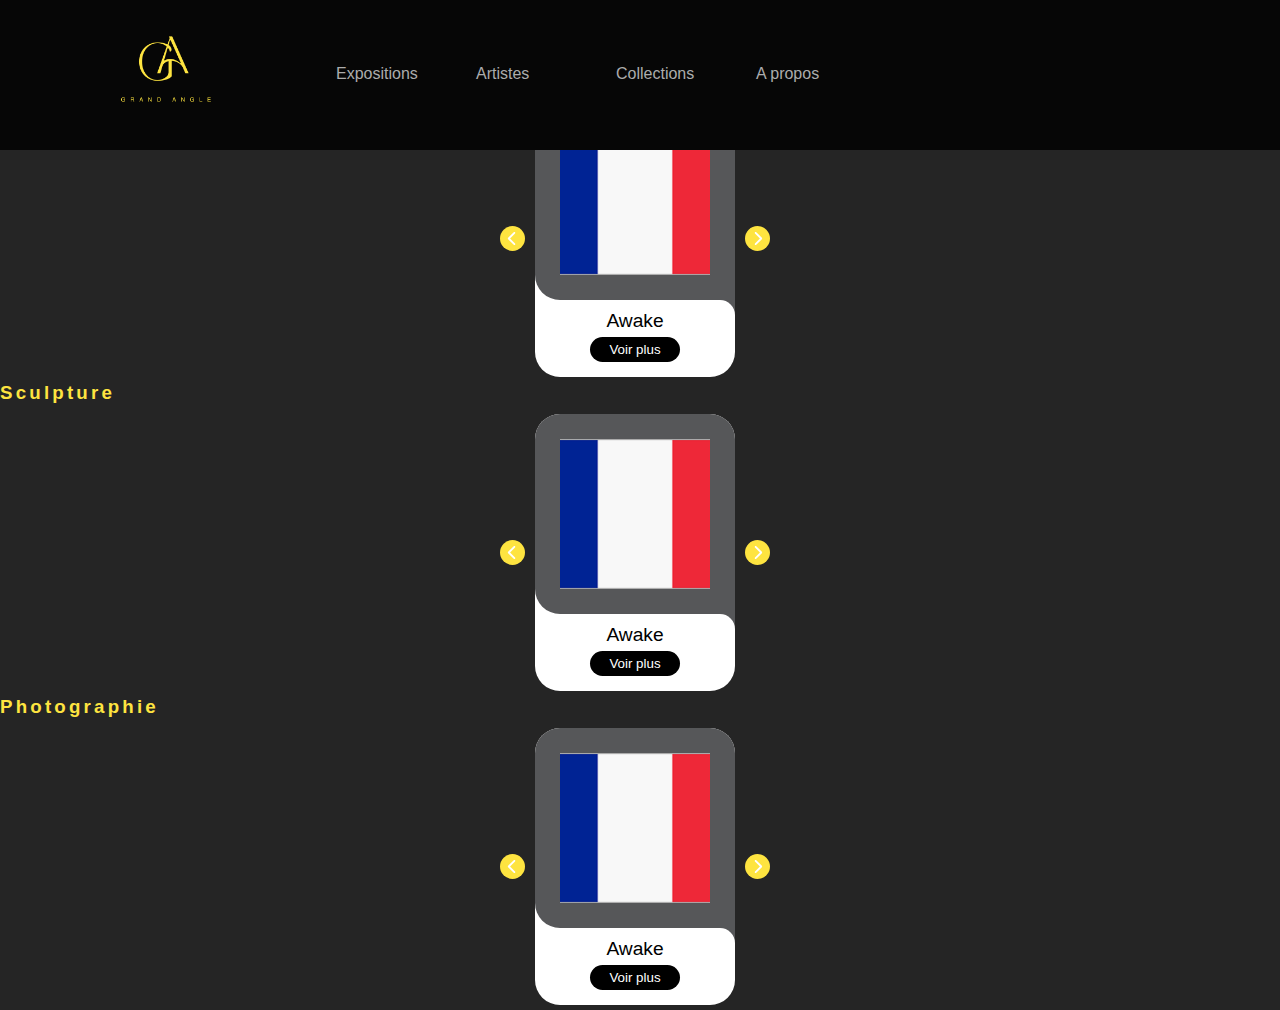
<file: index2.html>
<!DOCTYPE html>
<html lang="en">
<head>
    <meta charset="UTF-8">
    <meta name="viewport" content="width=device-width, initial-scale=1.0">
<!--FAVICON-->
<link rel="apple-touch-icon" sizes="180x180" href="assets/favicon/apple-touch-icon.png">
<link rel="icon" type="image/png" sizes="32x32" href="assets/favicon/favicon-32x32.png">
<link rel="icon" type="image/png" sizes="16x16" href="assets/favicon/favicon-16x16.png">
<link rel="manifest" href="assets/favicon/site.webmanifest">
<meta name="msapplication-TileColor" content="#da532c">
<meta name="theme-color" content="#ffffff">
<!--CDNJS-->
    <link rel="stylesheet" href="https://cdnjs.cloudflare.com/ajax/libs/font-awesome/6.5.1/css/all.min.css">
<!--Stylesheet-->
    <link rel="stylesheet" href="assets/css/style2.css">
    <link rel="stylesheet" href="assets/css/mediaqueries.css">
    <title> PAGE D.2 Excalidraw</title>
</head>
<body>
    
    <header id="header">
        <div class="container">
          <div class="subcontainer">
      
            <nav class="navbar-container">
      
              <div class="navbar-left">
                <a href="#" class="nav-branding-1"><img src="assets/img/2 1.png" alt=""></a>
                <div class="nav-menu">
                  <a href="#" class="nav-branding-2"><img src="assets/img/2 1.png" alt=""></a>
                  
                  <a href="#" class="nav-link">Expositions</a>
                  <a href="#" class="nav-link">Artistes</a>
                  <a href="#" class="nav-link">Collections</a>
                  <a href="#" class="nav-link">A propos</a>
                
                </div>
              </div>
      
              <div class="navbar-right">
                
               
                <div class="hamburger">
                  <span class="bar"></span>
                  <span class="bar"></span>
                  <span class="bar"></span>
                </div>
              </div>
      
            </nav>
          </div>
        </div>
    </header>



<h2>Les collections</h2>


<h3>Peintures</h3>
    <div class="artwork-wrapper">
        <svg xmlns="http://www.w3.org/2000/svg" viewBox="0 0 320 512" id="back-btn"><path d="M9.4 233.4c-12.5 12.5-12.5 32.8 0 45.3l192 192c12.5 12.5 32.8 12.5 45.3 0s12.5-32.8 0-45.3L77.3 256 246.6 86.6c12.5-12.5 12.5-32.8 0-45.3s-32.8-12.5-45.3 0l-192 192z"/></svg>
        <div class="list-artwork">
          <div class="card-keeper">
            <div class="card">
              <div class="image-content">
                <span class="overlay"></span>
                <div class="card-image">
                <img src="./assets/img/fr flag.png" alt="" class="card-img">
                </div>
              </div>
              <div class="card-content">
              <h4 class="libelle-artwork">Awake</h4>
              <a href="#"><button class="voir-plus">Voir plus</button></a>
              </div>
            </div>
            <div class="card">
              <div class="image-content">
                <span class="overlay"></span>
                <div class="card-image">
                <img src="./assets/img/ir flag.png" alt="" class="card-img">
                </div>
              </div>
              <div class="card-content">
              <h4 class="libelle-artwork">Awake</h4>
              <a href="#"><button class="voir-plus">Voir plus</button></a>
              </div>
            </div>
            <div class="card">
              <div class="image-content">
                <span class="overlay"></span>
                <div class="card-image">
                <img src="./assets/img/ch flag.png" alt="" class="card-img">
                </div>
              </div>
              <div class="card-content">
              <h4 class="libelle-artwork">Awake</h4>
              <a href="#"><button class="voir-plus">Voir plus</button></a>
              </div>
            </div>
       
            <div class="card">
              <div class="image-content">
                <span class="overlay"></span>
                <div class="card-image">
                <img src="./assets/img/al flag.png" alt="" class="card-img">
                </div>
              </div>
              <div class="card-content">
              <h4 class="libelle-artwork">Awake</h4>
              <a href="#"><button class="voir-plus">Voir plus</button></a>
              </div>
            </div>
            <div class="card">
              <div class="image-content">
                <span class="overlay"></span>
                <div class="card-image">
                <img src="./assets/img/en flag.png" alt="" class="card-img">
                </div>
              </div>
              <div class="card-content">
              <h4 class="libelle-artwork">Awake</h4>
              <a href="#"><button class="voir-plus">Voir plus</button></a>
              </div>
            </div>
            <div class="card">
              <div class="image-content">
                <span class="overlay"></span>
                <div class="card-image">
                <img src="./assets/img/en flag.png" alt="" class="card-img">
                </div>
              </div>
              <div class="card-content">
              <h4 class="libelle-artwork">Awake</h4>
              <a href="#"><button class="voir-plus">Voir plus</button></a>
              </div>
            </div>
          </div>
        </div>
        <svg xmlns="http://www.w3.org/2000/svg" viewBox="0 0 320 512" id="next-btn"><path d="M310.6 233.4c12.5 12.5 12.5 32.8 0 45.3l-192 192c-12.5 12.5-32.8 12.5-45.3 0s-12.5-32.8 0-45.3L242.7 256 73.4 86.6c-12.5-12.5-12.5-32.8 0-45.3s32.8-12.5 45.3 0l192 192z"/></svg>
      </div>

<h3>Sculpture</h3>

<div class="artwork-wrapper">
    <svg xmlns="http://www.w3.org/2000/svg" viewBox="0 0 320 512" id="back-btn2"><path d="M9.4 233.4c-12.5 12.5-12.5 32.8 0 45.3l192 192c12.5 12.5 32.8 12.5 45.3 0s12.5-32.8 0-45.3L77.3 256 246.6 86.6c12.5-12.5 12.5-32.8 0-45.3s-32.8-12.5-45.3 0l-192 192z"/></svg>
    <div class="list-artwork2">
      <div class="card-keeper">
        <div class="card2">
          <div class="image-content">
            <span class="overlay"></span>
            <div class="card-image">
            <img src="./assets/img/fr flag.png" alt="" class="card-img">
            </div>
          </div>
          <div class="card-content">
          <h4 class="libelle-artwork">Awake</h4>
          <a href="#"><button class="voir-plus">Voir plus</button></a>
          </div>
        </div>
        <div class="card2">
          <div class="image-content">
            <span class="overlay"></span>
            <div class="card-image">
            <img src="./assets/img/ir flag.png" alt="" class="card-img">
            </div>
          </div>
          <div class="card-content">
          <h4 class="libelle-artwork">Awake</h4>
          <a href="#"><button class="voir-plus">Voir plus</button></a>
          </div>
        </div>
        <div class="card2">
          <div class="image-content">
            <span class="overlay"></span>
            <div class="card-image">
            <img src="./assets/img/ch flag.png" alt="" class="card-img">
            </div>
          </div>
          <div class="card-content">
          <h4 class="libelle-artwork">Awake</h4>
          <a href="#"><button class="voir-plus">Voir plus</button></a>
          </div>
        </div>
   
        <div class="card2">
          <div class="image-content">
            <span class="overlay"></span>
            <div class="card-image">
            <img src="./assets/img/al flag.png" alt="" class="card-img">
            </div>
          </div>
          <div class="card-content">
          <h4 class="libelle-artwork">Awake</h4>
          <a href="#"><button class="voir-plus">Voir plus</button></a>
          </div>
        </div>
        <div class="card2">
          <div class="image-content">
            <span class="overlay"></span>
            <div class="card-image">
            <img src="./assets/img/en flag.png" alt="" class="card-img">
            </div>
          </div>
          <div class="card-content">
          <h4 class="libelle-artwork">Awake</h4>
          <a href="#"><button class="voir-plus">Voir plus</button></a>
          </div>
        </div>
        <div class="card2">
          <div class="image-content">
            <span class="overlay"></span>
            <div class="card-image">
            <img src="./assets/img/en flag.png" alt="" class="card-img">
            </div>
          </div>
          <div class="card-content">
          <h4 class="libelle-artwork">Awake</h4>
          <a href="#"><button class="voir-plus">Voir plus</button></a>
          </div>
        </div>
      </div>
    </div>
    <svg xmlns="http://www.w3.org/2000/svg" viewBox="0 0 320 512" id="next-btn2"><path d="M310.6 233.4c12.5 12.5 12.5 32.8 0 45.3l-192 192c-12.5 12.5-32.8 12.5-45.3 0s-12.5-32.8 0-45.3L242.7 256 73.4 86.6c-12.5-12.5-12.5-32.8 0-45.3s32.8-12.5 45.3 0l192 192z"/></svg>
  </div>

  <h3>Photographie</h3>

<div class="artwork-wrapper">
    <svg xmlns="http://www.w3.org/2000/svg" viewBox="0 0 320 512" id="back-btn3"><path d="M9.4 233.4c-12.5 12.5-12.5 32.8 0 45.3l192 192c12.5 12.5 32.8 12.5 45.3 0s12.5-32.8 0-45.3L77.3 256 246.6 86.6c12.5-12.5 12.5-32.8 0-45.3s-32.8-12.5-45.3 0l-192 192z"/></svg>
    <div class="list-artwork3">
      <div class="card-keeper">
        <div class="card3">
          <div class="image-content">
            <span class="overlay"></span>
            <div class="card-image">
            <img src="./assets/img/fr flag.png" alt="" class="card-img">
            </div>
          </div>
          <div class="card-content">
          <h4 class="libelle-artwork">Awake</h4>
          <a href="#"><button class="voir-plus">Voir plus</button></a>
          </div>
        </div>
        <div class="card3">
          <div class="image-content">
            <span class="overlay"></span>
            <div class="card-image">
            <img src="./assets/img/ir flag.png" alt="" class="card-img">
            </div>
          </div>
          <div class="card-content">
          <h4 class="libelle-artwork">Awake</h4>
          <a href="#"><button class="voir-plus">Voir plus</button></a>
          </div>
        </div>
        <div class="card3">
          <div class="image-content">
            <span class="overlay"></span>
            <div class="card-image">
            <img src="./assets/img/ch flag.png" alt="" class="card-img">
            </div>
          </div>
          <div class="card-content">
          <h4 class="libelle-artwork">Awake</h4>
          <a href="#"><button class="voir-plus">Voir plus</button></a>
          </div>
        </div>
   
        <div class="card3">
          <div class="image-content">
            <span class="overlay"></span>
            <div class="card-image">
            <img src="./assets/img/al flag.png" alt="" class="card-img">
            </div>
          </div>
          <div class="card-content">
          <h4 class="libelle-artwork">Awake</h4>
          <a href="#"><button class="voir-plus">Voir plus</button></a>
          </div>
        </div>
        <div class="card3">
          <div class="image-content">
            <span class="overlay"></span>
            <div class="card-image">
            <img src="./assets/img/en flag.png" alt="" class="card-img">
            </div>
          </div>
          <div class="card-content">
          <h4 class="libelle-artwork">Awake</h4>
          <a href="#"><button class="voir-plus">Voir plus</button></a>
          </div>
        </div>
        <div class="card3">
          <div class="image-content">
            <span class="overlay"></span>
            <div class="card-image">
            <img src="./assets/img/en flag.png" alt="" class="card-img">
            </div>
          </div>
          <div class="card-content">
          <h4 class="libelle-artwork">Awake</h4>
          <a href="#"><button class="voir-plus">Voir plus</button></a>
          </div>
        </div>
      </div>
    </div>
    <svg xmlns="http://www.w3.org/2000/svg" viewBox="0 0 320 512" id="next-btn3"><path d="M310.6 233.4c12.5 12.5 12.5 32.8 0 45.3l-192 192c-12.5 12.5-32.8 12.5-45.3 0s-12.5-32.8 0-45.3L242.7 256 73.4 86.6c-12.5-12.5-12.5-32.8 0-45.3s32.8-12.5 45.3 0l192 192z"/></svg>
  </div>


<script src="script2.js"></script>

</body>
</html>
</file>
<file: assets/css/style2.css>
* {
    padding: 0;
    margin: 0;
    box-sizing: border-box;
    font-family: "Montserrat", sans-serif;
  }
  
  body{
    height: 100vh;
    width: 100vw;
    background-color: #252525;
  }
  
  header {
    transition: 0.6s ease-in-out;
    background-color: #060606;
    position: fixed;
    top: 0;
    width: 100%;
    height: 150px;
    z-index: 2;
  }

  main{
    width: 100%;
    height: 100%;
    display: grid;
    grid-template-columns: repeat(12, 1fr);
    grid-template-rows: repeat(12, 1fr);
    padding-top: 150px;
    color: #fff;
    
}

  a {
    color: #acacac;
    text-decoration: none;
  }
  h3, i{
    margin-bottom: 5px ;
    color: #FEE440;
  }
  h3{
    letter-spacing: 0.2rem;
  }

  .container {
    width: 1600px;
    margin: auto;
  }
  
  .subcontainer {
    width: 85%;
    margin: auto;
  }
  
  .navbar-container {
    min-height: 70px;
    display: flex;
  }
  
  .navbar-left{
    display: flex;
    justify-content: flex-start;
    align-items: center;
    gap: 100px;
  }
  .navbar-left img {
    height: 140px;
    width: 140px;
  }
  
  .nav-branding-1,
  .nav-branding-2{
    color: white;
    font-size: 2rem;
  }
  
  .nav-branding-2 {
    opacity: 0;
    display: none;
    padding: 15px 0;
    width: 100%;
    border-bottom: 1px solid rgba(211, 211, 211, 0.2);
  }

  .nav-menu {
    display: flex;
    justify-content: flex-start;
    align-items: center;
    gap: 40px;
  }
  
  .nav-link {
    width: 100%;
    transition: 0.3s;
    padding: 20px 0;
    width: 100px;
  }
  
  .nav-link:hover {
    color: #ffffff;
  }
  
  .login-link{
    display: none;
  }
  
  .hamburger {
    display: none;
    cursor: pointer;
  }
  
  .bar {
    display: block;
    width: 25px;
    height: 3px;
    margin: 5px auto;
    -webkit-transition: all 0.3s ease;
    transition: all 0.3s ease;
    background-color: white;
  }
  
  .navbar-right {
    width: 100%;
    display: flex;
    justify-content: flex-end;
    align-items: center;
    gap: 10px;
  }




  /**/
  h2{
    text-align: center;
    margin: 20px 0 20px 0;
    color: #FEE440;
  }

  h3{
    margin-bottom: 5px ;
    color: #FEE440;
  }

  .artwork-wrapper{
    display: flex;
    align-items: center;
    justify-content: center;
    background-color: var(--PRIMARY);
    margin-right: 10px;
  }
   
  #back-btn, #next-btn{
    width: 25px;
    height: 25px;
    border-radius: 50%;
    fill: #fff;
    background-color: #FEE440;
    padding: 5px;
    margin: 0 10px;
  }

  #back-btn2, #back-btn3, #next-btn2, #next-btn3{
    width: 25px;
    height: 25px;
    border-radius: 50%;
    fill: #fff;
    background-color: #FEE440;
    padding: 5px;
    margin: 0 10px;
  }
  .list-artwork, .list-artwork2, .list-artwork3{
    width: 200px;
    display: flex;
    background-color: var(--PRIMARY);
    overflow-x: scroll;
  }
   
  .list-artwork::-webkit-scrollbar{
    display: none;
  }
  .list-artwork2::-webkit-scrollbar{
    display: none;
  }
  .list-artwork3::-webkit-scrollbar{
    display: none;
  }
  .card-keeper{
    width: 100%;
    display:flex;
    flex-wrap: nowrap;
   
    padding: 5px 0;
    gap: 10px;
   
  }
  .card, .card2, .card3{
    width:200px;
    border-radius: 25px;
    flex-grow: 0;
    flex-shrink: 0;
    background-color: #fff;
   
  }
   
  .image-content,
  .card-content{
    display: flex;
    flex-direction: column;
    align-items: center;
    padding:10px 14px;
  }
   
   
  .image-content{
    position: relative;
    row-gap: 5px;
    padding: 25px 0;
  }
   
  .card-image{
    position: relative;
    height:150px;
    width :150px;
    background-color: #F3f3f3;
  }
  .overlay{
    position: absolute;
    left: 0;
    top: 0;
    height: 100%;
    width: 100%;
    background-color: #565759;
    border-radius: 25px 25px 0 25px;
  }
  .overlay::before,
  .overlay::after{
    content: '';
    position: absolute;
    right:0;
    bottom: -15px;
    height: 15px;
    width: 15px;
    background-color: #565759;
  }
   
  .overlay::after{
    border-radius:0 25px 0 0 ;
    background-color: #FFF;
  }
  .card-image .card-img{
    position: absolute;
    height: 100%;
    width: 100%;
    object-fit: cover;
    border: 4px solid var(--BGCOLORPR);
  }
   
  .libelle-artwork{
    font-size: 1.2rem;
    font-weight: 500;
  }
   
  .voir-plus{
  border:none;
  background-color: #000;
  color: #FFF;
  border-radius: 20px;
  padding: 5px 10px;
  margin:5px 0 ;
  cursor: pointer;
  width: 90px;
  font-weight: 500;
  font-family: var(--FONTTITLE);
  transition: all 0.3s ease;
  }
   
  .voir-plus:hover{
    background-color: var(--ACCENT1);
    color: var(--FONTCOLOR2);
  }
</file>
<file: assets/css/mediaqueries.css>
@media(max-width:1600px) {
    .container {
      width: 100%;
    }
  }
  
  @media(max-width:1024px) {
    .hamburger {
      display: block;
    }
  
    .hamburger.active .bar:nth-child(2) {
      opacity: 0;
    }
  
    .hamburger.active .bar:nth-child(1) {
      transform: translateY(8px) rotate(45deg);
    }
  
    .hamburger.active .bar:nth-child(3) {
      transform: translateY(-8px) rotate(-45deg);
    }
  
    .nav-menu {
      position: fixed;
      width: 300px;
      left: -340px;
      top: 0;
      min-height: 100vh;
      padding: 0 20px;
      flex-direction: column;
      gap: 0;
      transition: 0.3s;
      background-color: #060606;
    }
  
    .nav-branding-2.active{
      opacity: 1;
      display: block;
    }
  
    .nav-link {
      padding: 15px 0;
    }
  
    .login-link {
      display: block;
    }
  
    .navbar-right button {
      display: none;
    }
  
    .nav-menu.active {
      left: 0;
    }
  
    .showcase-header {
      width: 100%;
      margin: auto;
    }
  
  }

/**/
@media(max-width:750px) {

    .artwork{
        grid-column: 5/10;

    }
    .artwork img{
        width: 150px;
        height: auto;
        padding: 10px 0;
        border-radius: 15px;
    }
    .description {
        grid-column: 2/12;
        grid-row: 3/4;
    }
    .description h3{
   text-align: center;
    }

    .additional-info{
        grid-column: 2/12;
        grid-row: 4/5;
        padding-top: 20px;
    }
    .title_additional_info {
        text-align: center;
    }
    .exhibition-video{
        grid-column: 1/13;
        grid-row: 5/6;
    }    
    .exhibition-video h3{
        text-align: center;
    }

    .audio-file{
        grid-column: 2/12;
        grid-row: 6/7;
        text-align: center;
    }
    .wrapper {
        grid-column: 2/12;
        grid-row: 8/9;
    }
    .footer{
      grid-column: 2/12;
      grid-row: 9/12;
    }
    footer {

        color: #fff;
        padding: 30px;
        height: 50px;
    }
    
    .wrapper .carousel {
      grid-auto-columns: 100%;
    }

      .nav-menu {
        width: 200px;
        left: -240px;
      }
    }
  


  .wrapper {
    max-width: 1100px;
    width: 100%;
    position: relative;
  }
  .wrapper i {
    top: 50%;
    height: 45px;
    width: 45px;
    cursor: pointer;
    font-size: 1.25rem;
    position: absolute;
    text-align: center;
    line-height: 50px;
    background: #FEE440;
    color: #000000;
    border-radius: 50%;
    box-shadow: 0 3px 6px rgba(0,0,0,0.23);
    transform: translateY(-50%);
    transition: transform 0.1s linear;
  }
  .wrapper i:active{
    transform: translateY(-50%) scale(0.85);
  }
  .wrapper i:first-child{
    left: -22px;
  }
  .wrapper i:last-child{
    right: -22px;
  }
  .wrapper .carousel{
    display: grid;
    grid-auto-flow: column;
    grid-auto-columns: calc((100% / 3) - 12px);
    overflow-x: auto;
    scroll-snap-type: x mandatory;
    gap: 16px;
    border-radius: 8px;
    scroll-behavior: smooth;
    scrollbar-width: none;
  }
  .carousel::-webkit-scrollbar {
    display: none;
  }
  .carousel.no-transition {
    scroll-behavior: auto;
  }
  .carousel.dragging {
    scroll-snap-type: none;
    scroll-behavior: auto;
  }
  .carousel.dragging .card {
    cursor: grab;
    user-select: none;
  }
  .carousel :where(.card, .img) {
    display: flex;
    justify-content: center;
    align-items: center;
  }
  .carousel .card {
    scroll-snap-align: start;
    height: 342px;
    list-style: none;
    background: #565759;
    cursor: pointer;
    padding-bottom: 15px;
    flex-direction: column;
    border-radius: 8px;
  }
  .carousel .card .img {
    background-color: #000000;
    height: 250px;
    width: 250px;
    border-radius: 10%;
  }
  .card .img img {
    width: 180px;
    height: 180px;
    border-radius: 15%;
    object-fit: cover;
  }


  @media screen and (max-width: 900px) {
    .wrapper .carousel {
      grid-auto-columns: calc((100% / 2) - 9px);
    }
  }
  @media screen and (max-width: 600px) {
    .wrapper .carousel {
      grid-auto-columns: 100%;
    }
  }
</file>
